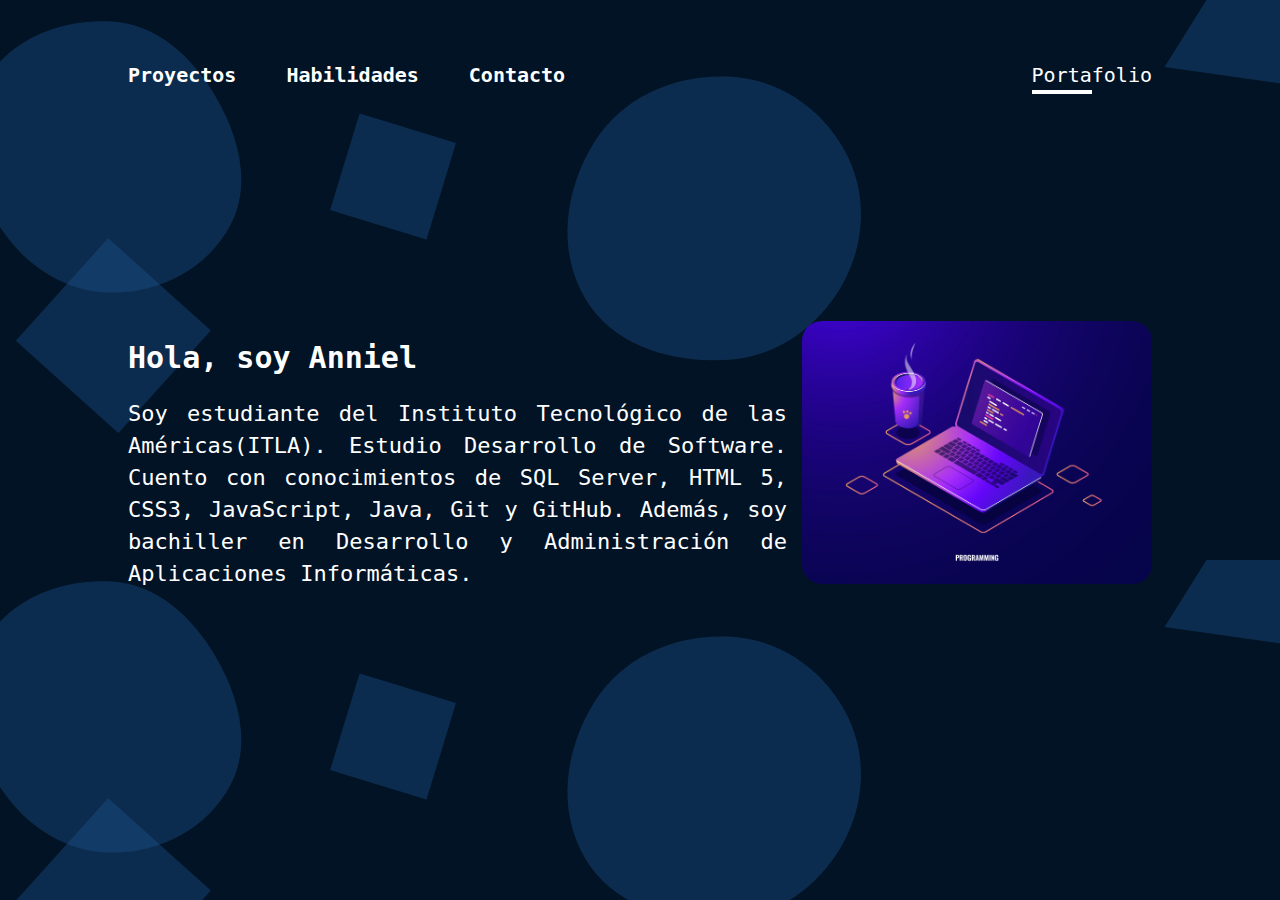
<file: index.html>
<!DOCTYPE html>
<html lang="en">
  <head>
    <meta charset="UTF-8" />
    <meta http-equiv="X-UA-Compatible" content="IE=edge" />
    <meta name="viewport" content="width=device-width, initial-scale=1.0" />
    <link rel="icon" href="img/icon-A.png" />
    <link rel="stylesheet" href="Style.css" />
    <title>Portafolio@AFRJ</title>
  </head>
  <body>
    <div class="container">
      <header class="header">
        <div>
          <nav class="nav">
            <ul class="ul-nav">
              <li class="proyectos">Proyectos</li>
              <li class="habilidades">Habilidades</li>
              <li class="contacto">Contacto</li>
            </ul>
          </nav>
        </div>
        <div class="portafolio">
          <p>Portafolio</p>
        </div>
      </header>
      <main class="main">
        <section class="section">
          <div class="content">
            <div>
              <h2>Hola, soy Anniel</h2>
              <p>
                Soy estudiante del Instituto Tecnológico de las Américas(ITLA).
                Estudio Desarrollo de Software. Cuento con conocimientos de SQL
                Server, HTML 5, CSS3, JavaScript, Java, Git y GitHub. Además,
                soy bachiller en Desarrollo y Administración de Aplicaciones
                Informáticas.
              </p>
            </div>

            <div>
              <img src="img/Principal.jpg" alt="" />
            </div>
          </div>
        </section>
      </main>
    </div>

    <script src="app.js"></script>
  </body>
</html>
</file>
<file: Style.css>
html{
          scroll-behavior: smooth;
}

* {
          box-sizing: border-box;
          padding: 0;
          margin: 0;
}

body{
          background-image: url("data:image/svg+xml,%3csvg xmlns='http://www.w3.org/2000/svg' version='1.1' xmlns:xlink='http://www.w3.org/1999/xlink' xmlns:svgjs='http://svgjs.com/svgjs' width='1440' height='560' preserveAspectRatio='none' viewBox='0 0 1440 560'%3e%3cg mask='url(%26quot%3b%23SvgjsMask1000%26quot%3b)' fill='none'%3e%3crect width='1440' height='560' x='0' y='0' fill='rgba(1%2c 19%2c 37%2c 1)'%3e%3c/rect%3e%3cpath d='M731.064%2c362.969C780.184%2c359.967%2c822.015%2c329.95%2c845.927%2c286.938C869.121%2c245.217%2c870.744%2c195.088%2c847.604%2c153.337C823.728%2c110.259%2c780.282%2c81.533%2c731.064%2c79.694C678.424%2c77.727%2c626.699%2c99.598%2c598.392%2c144.023C567.888%2c191.897%2c559.59%2c254.089%2c589.008%2c302.637C617.583%2c349.794%2c676.028%2c366.332%2c731.064%2c362.969' fill='rgba(28%2c 83%2c 142%2c 0.4)' class='triangle-float2'%3e%3c/path%3e%3cpath d='M116.364%2c292.506C165.089%2c293.091%2c212.247%2c268.499%2c235.16%2c225.493C256.937%2c184.618%2c244.014%2c136.686%2c220.703%2c96.666C197.584%2c56.976%2c162.221%2c24.175%2c116.364%2c21.549C65.878%2c18.658%2c13.974%2c39.401%2c-10.952%2c83.4C-35.595%2c126.9%2c-23.589%2c179.994%2c2.411%2c222.697C27.24%2c263.477%2c68.623%2c291.933%2c116.364%2c292.506' fill='rgba(28%2c 83%2c 142%2c 0.4)' class='triangle-float1'%3e%3c/path%3e%3cpath d='M111.3541391953298 241.3214380944258L19.02062595401958 343.8681934383719 121.5673812979657 436.2017066796821 213.9008945392759 333.654951335736z' fill='rgba(28%2c 83%2c 142%2c 0.4)' class='triangle-float2'%3e%3c/path%3e%3cpath d='M1332.7802279451566 94.71203510488559L1246.8642772922117-60.633407442522575 1164.6306634529897 70.96788423221247z' fill='rgba(28%2c 83%2c 142%2c 0.4)' class='triangle-float3'%3e%3c/path%3e%3cpath d='M364.6603452356779 113.602532767255L335.21070478917903 209.92796633510216 431.5361383570262 239.377606781601 460.985778803525 143.05217321375383z' fill='rgba(28%2c 83%2c 142%2c 0.4)' class='triangle-float1'%3e%3c/path%3e%3c/g%3e%3cdefs%3e%3cmask id='SvgjsMask1000'%3e%3crect width='1440' height='560' fill='white'%3e%3c/rect%3e%3c/mask%3e%3cstyle%3e %40keyframes float1 %7b 0%25%7btransform: translate(0%2c 0)%7d 50%25%7btransform: translate(-10px%2c 0)%7d 100%25%7btransform: translate(0%2c 0)%7d %7d .triangle-float1 %7b animation: float1 5s infinite%3b %7d %40keyframes float2 %7b 0%25%7btransform: translate(0%2c 0)%7d 50%25%7btransform: translate(-5px%2c -5px)%7d 100%25%7btransform: translate(0%2c 0)%7d %7d .triangle-float2 %7b animation: float2 4s infinite%3b %7d %40keyframes float3 %7b 0%25%7btransform: translate(0%2c 0)%7d 50%25%7btransform: translate(0%2c -10px)%7d 100%25%7btransform: translate(0%2c 0)%7d %7d .triangle-float3 %7b animation: float3 6s infinite%3b %7d %3c/style%3e%3c/defs%3e%3c/svg%3e");
          font-family: monospace;
         
 
}

body *::selection{
          background-color: crimson;
}

.container{
          width: 100%;
          min-height: 100vh;
          display: block;
       
          
}

.header{
          display: flex;
          align-items: center;
          justify-content: space-between;
          width: 80%;
          padding-top: 60px;
          margin-left: auto;
          margin-right: auto;
}

.ul-nav{
          display: flex;
          justify-content: center;
          
}

.ul-nav li {
          font-size: 20px;
          list-style: none;
          color: white;
          font-weight: 600;
          cursor: pointer;
          margin-right: 50px;
          line-height: 30px;
          
}

.ul-nav li:last-child{
          margin-right: 0;
}

.ul-nav li::after{
          content: "";
          display: block;
          background-color: white;
          width: 0;
          height: 4px;
          transition: width .5s;
}

.ul-nav li:hover::after{
          width: 100%;
}

.main {
          width: 80%;  
          margin-left: auto;
          margin-right: auto; 
         
}

.content img{
          width: 350px;
          border-radius: 20px;
          transition: .5s;
}

.content img:hover{
          transform: scale(.9);
}

.content{
          display: flex;
          justify-content: center;
          align-items: center;
          width: 100%;
          grid-gap: 15px;
          color: white;
          
}

.content h2{
          font-size: 30px;
          line-height: 80px;
}

.content p {
          text-align: justify;
          font-size: 22px;
          line-height: 32px;
}

.section{
          display: flex;
          width: 100%;
          height: 80vh;
          align-items: center;
}

.portafolio p {
          font-size: 20px;
          color: white;
          line-height: 30px;
}


.portafolio p::after{
          content: "";
          background-color: white;
          display: block;
          width: 50%;
          height: 4px;
          transition: width .5s;
}

.portafolio p:hover::after{
          width: 100%;
}
</file>
